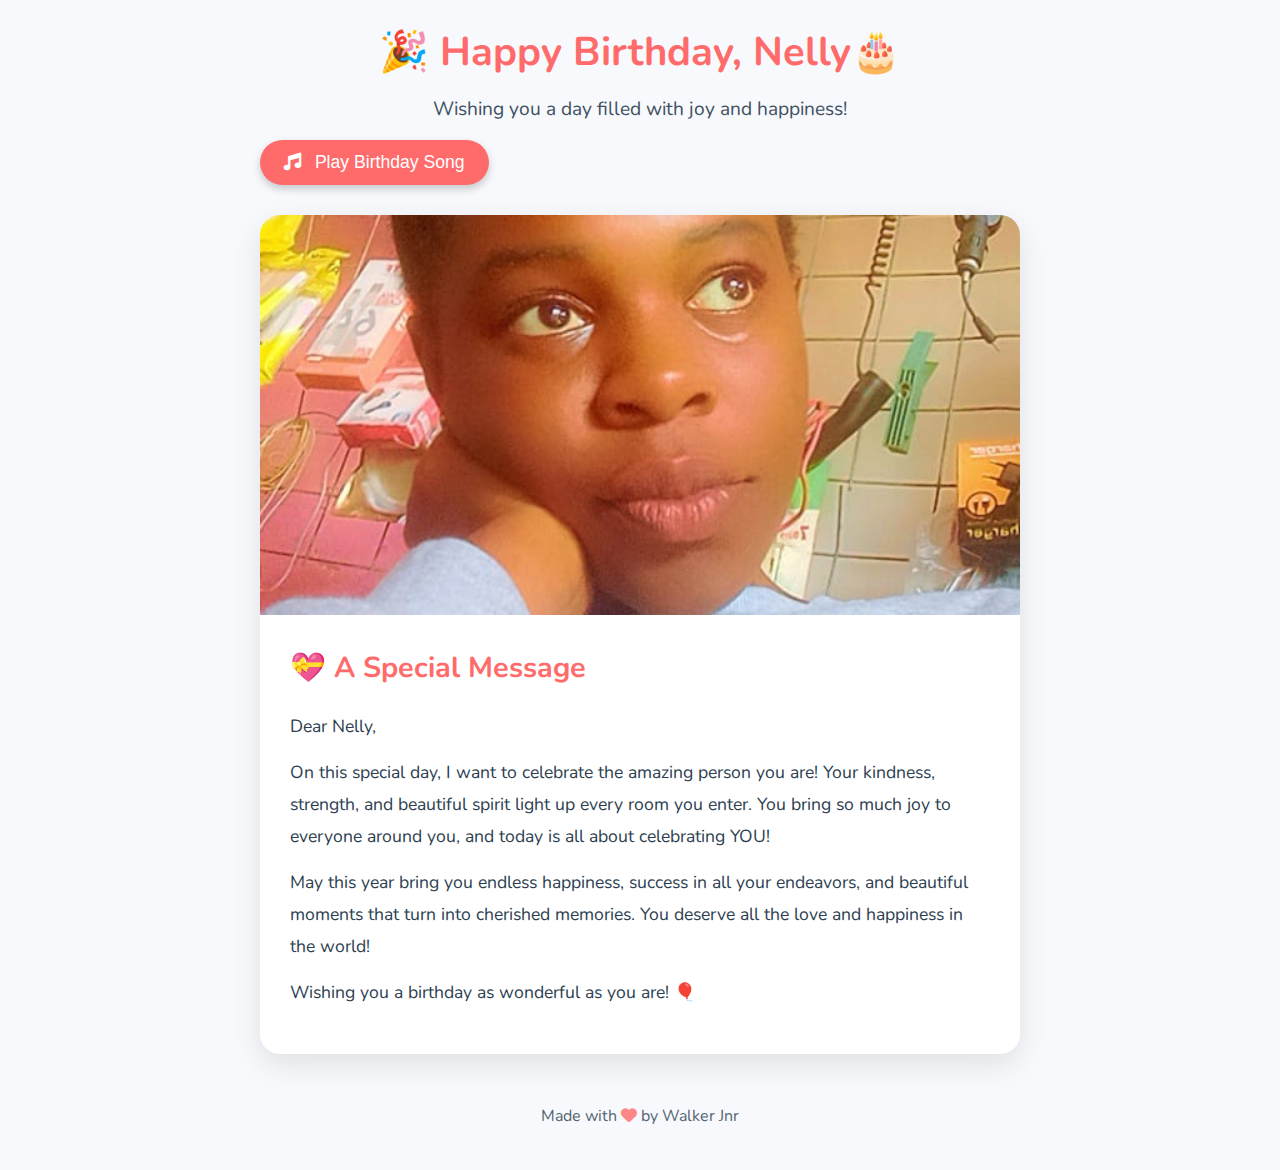
<file: index.html>
<!DOCTYPE html>
<html lang="en">
<head>
  <meta charset="UTF-8">
  <meta name="viewport" content="width=device-width, initial-scale=1.0">
  <title>Happy Birthday, Mina! 🎉</title>
  <link rel="stylesheet" href="./index.css">
  <link rel="preconnect" href="https://fonts.googleapis.com">
  <link rel="preconnect" href="https://fonts.gstatic.com" crossorigin>
  <link href="https://fonts.googleapis.com/css2?family=Nunito:ital,wght@0,200..1000;1,200..1000&display=swap" rel="stylesheet">
  <link rel="stylesheet" href="https://cdnjs.cloudflare.com/ajax/libs/font-awesome/6.0.0/css/all.min.css">
</head>
<body>
  <div class="container">
    <header>
      <h1>🎉 Happy Birthday, Nelly🎂</h1>
      <p>Wishing you a day filled with joy and happiness!</p>
      <button id="playMusic" class="music-button">
        <i class="fas fa-music"></i> Play Birthday Song
      </button>
    </header>

    <main>
      <div class="birthday-card">
        <div class="photo-container">
          <img src="./images/nelly.jpg" alt="Birthday Celebration" class="main-photo">
        </div>
        
        <div class="message">
          <h2>💝 A Special Message</h2>
          <p>Dear Nelly,</p>
          <p>On this special day, I want to celebrate the amazing person you are! Your kindness, strength, and beautiful spirit light up every room you enter. You bring so much joy to everyone around you, and today is all about celebrating YOU!</p>
          <p>May this year bring you endless happiness, success in all your endeavors, and beautiful moments that turn into cherished memories. You deserve all the love and happiness in the world!</p>
          <p>Wishing you a birthday as wonderful as you are! 🎈</p>
        </div>
      </div>
    </main>

    <footer>
      <p>Made with <i class="fas fa-heart"></i> by Walker Jnr</p>
    </footer>
  </div>

  <audio id="birthdaySong" loop>
    <source src="./Moses_Bliss_-_E_Dey_Flow_CeeNaija.com_.mp3" type="audio/mpeg">
    Your browser does not support the audio element.
  </audio>

  <script>
    document.addEventListener('DOMContentLoaded', function() {
      const audio = document.getElementById('birthdaySong');
      const playButton = document.getElementById('playMusic');
      
      // Show the play button initially
      playButton.style.display = 'block';
      
      // Add error handling for audio loading
      audio.addEventListener('error', function(e) {
        console.error('Error loading audio:', e);
        playButton.innerHTML = '<i class="fas fa-exclamation-circle"></i> Error loading song';
      });
      
      // Play button click handler
      playButton.addEventListener('click', function() {
        const playPromise = audio.play();
        
        if (playPromise !== undefined) {
          playPromise.then(() => {
            // Audio started playing
            playButton.style.display = 'none';
          })
          .catch(error => {
            console.error('Playback failed:', error);
            playButton.innerHTML = '<i class="fas fa-exclamation-circle"></i> Click to try again';
          });
        }
      });
    });
  </script>
</body>
</html>
</file>
<file: index.css>
:root {
  --primary-color: #FF6B6B;
  --secondary-color: #4ECDC4;
  --accent-color: #FFE66D;
  --text-color: #2C3E50;
  --background-color: #F7F9FC;
}

* {
  margin: 0;
  padding: 0;
  box-sizing: border-box;
}

body {
  font-family: "Nunito", sans-serif;
  background-color: var(--background-color);
  color: var(--text-color);
  line-height: 1.6;
  min-height: 100vh;
  display: flex;
  justify-content: center;
  align-items: center;
}

.container {
  max-width: 800px;
  width: 100%;
  padding: 20px;
}

header {
  text-align: center;
  margin-bottom: 30px;
}

header h1 {
  font-size: 2.5rem;
  color: var(--primary-color);
  margin-bottom: 10px;
  animation: fadeInDown 1s ease-out;
}

header p {
  font-size: 1.2rem;
  color: var(--text-color);
  opacity: 0.9;
  animation: fadeInUp 1s ease-out;
}

.birthday-card {
  background: white;
  border-radius: 20px;
  box-shadow: 0 10px 30px rgba(0, 0, 0, 0.1);
  overflow: hidden;
  animation: fadeIn 1.5s ease-out;
}

.photo-container {
  width: 100%;
  height: 400px;
  overflow: hidden;
}

.main-photo {
  width: 100%;
  height: 100%;
  object-fit: cover;
  transition: transform 0.5s ease;
}

.main-photo:hover {
  transform: scale(1.05);
}

.message {
  padding: 30px;
}

.message h2 {
  color: var(--primary-color);
  margin-bottom: 20px;
  font-size: 1.8rem;
}

.message p {
  margin-bottom: 15px;
  font-size: 1.1rem;
  line-height: 1.8;
}

footer {
  text-align: center;
  margin-top: 30px;
  padding: 20px;
  color: var(--text-color);
  opacity: 0.8;
}

footer i {
  color: var(--primary-color);
}

@keyframes fadeIn {
  from {
    opacity: 0;
    transform: translateY(20px);
  }
  to {
    opacity: 1;
    transform: translateY(0);
  }
}

@keyframes fadeInDown {
  from {
    opacity: 0;
    transform: translateY(-20px);
  }
  to {
    opacity: 1;
    transform: translateY(0);
  }
}

@keyframes fadeInUp {
  from {
    opacity: 0;
    transform: translateY(20px);
  }
  to {
    opacity: 1;
    transform: translateY(0);
  }
}

@media (max-width: 768px) {
  .container {
    padding: 10px;
  }
  
  header h1 {
    font-size: 2rem;
  }
  
  .photo-container {
    height: 300px;
  }
  
  .message {
    padding: 20px;
  }
  
  .message h2 {
    font-size: 1.5rem;
  }
  
  .message p {
    font-size: 1rem;
  }
}

.music-button {
  display: none;
  background: var(--primary-color);
  color: white;
  border: none;
  padding: 12px 24px;
  border-radius: 30px;
  font-size: 1.1rem;
  cursor: pointer;
  margin-top: 15px;
  transition: all 0.3s ease;
  box-shadow: 0 4px 8px rgba(0, 0, 0, 0.2);
}

.music-button:hover {
  transform: translateY(-2px);
  box-shadow: 0 6px 12px rgba(0, 0, 0, 0.3);
}

.music-button i {
  margin-right: 8px;
}
</file>
